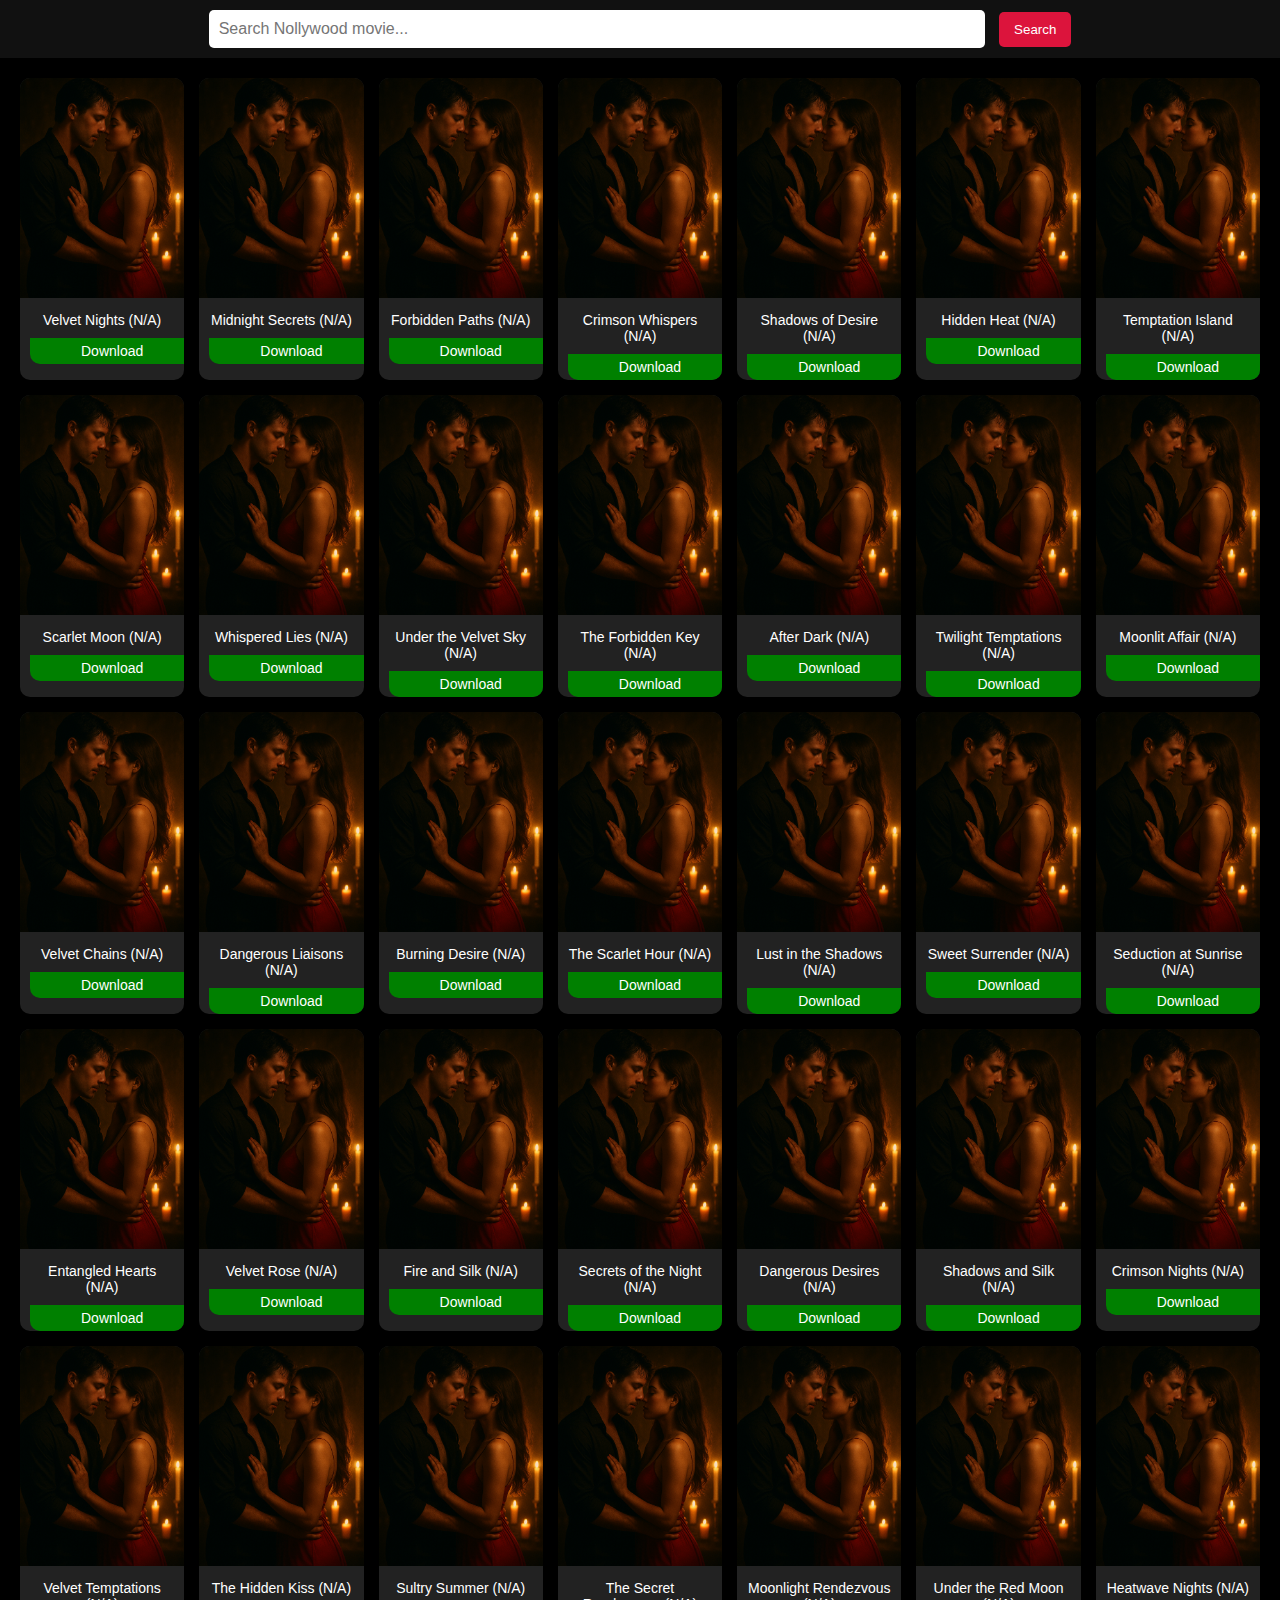
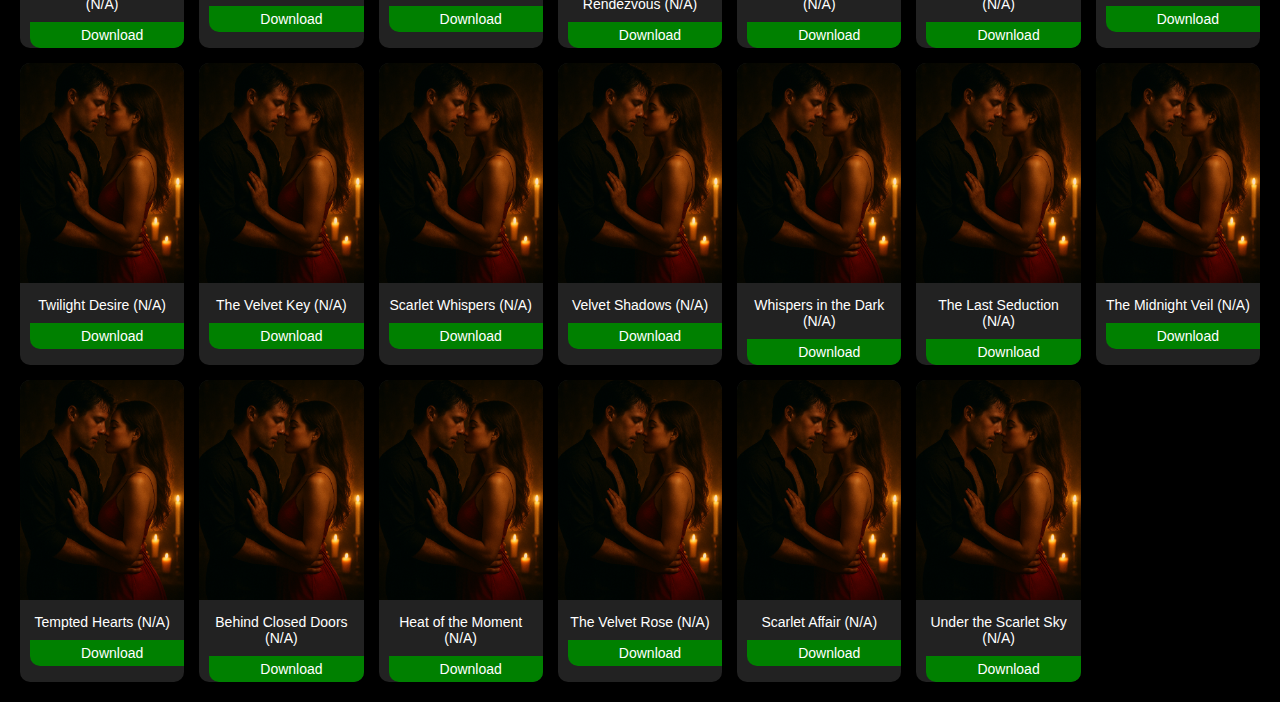
<file: Adult Movie(18).html>
<!DOCTYPE html>

<html lang="en">

<head>

<meta charset="UTF-8" />

<meta name="viewport" content="width=device-width, initial-scale=1.0"/>

<title>Nollywood Movies – OASIS</title>

<link rel="stylesheet" href="https://cdnjs.cloudflare.com/ajax/libs/font-awesome/6.4.0/css/all.min.css" />

<style>

body {

background-color: black;

color: white;

font-family: Arial, sans-serif;

margin: 0;

padding: 0;

}

header {

background-color: #111;

padding: 10px;

text-align: center;

position: sticky;

top: 0;

z-index: 10;

}

input[type="text"] {

width: 60%;

padding: 10px;

border-radius: 5px;

border: none;

outline: none;

font-size: 16px;

}

button {

padding: 10px 15px;

margin-left: 10px;

border: none;

border-radius: 5px;

background-color: crimson;

color: white;

cursor: pointer;

}

.movies-container {

display: grid;

grid-template-columns: repeat(auto-fill, minmax(150px, 1fr));

gap: 15px;

padding: 20px;

}

.movie {

background-color: #222;

border-radius: 10px;

overflow: hidden;

text-align: center;

transition: transform 0.2s;

position: relative;

}

.movie:hover {

transform: scale(1.05);

}

.movie img {

width: 100%;

height: 220px;

object-fit: cover;

cursor: pointer;

}

.movie-title {

padding: 10px;

font-size: 14px;

}

.download-btn {

background-color: green;

color: white;

padding: 5px 10px;

border: none;

border-radius: 0 0 10px 10px;

width: 100%;

cursor: pointer;

font-size: 14px;

}

.highlight {

outline: 3px solid yellow;

}

#unavailablePopup {

display: none;

position: fixed;

top: 50%;

left: 50%;

transform: translate(-50%, -50%);

background: #111;

color: white;

padding: 20px;

border-radius: 12px;

z-index: 9999;

text-align: center;

width: 300px;

box-shadow: 0 0 20px rgba(255,255,255,0.2);

}

@media (max-width: 768px) {

input[type="text"] {

width: 100%;

margin-bottom: 10px;

}

.movies-container {

grid-template-columns: repeat(auto-fill, minmax(120px, 1fr));

}

.movie img {

height: 180px;

}

}

</style>

</head>

<body>

<header>

<input type="text" id="searchInput" placeholder="Search Nollywood movie..." />

<button onclick="searchMovie()">Search</button>

</header>

<div class="movies-container" id="moviesContainer"></div>

<!-- Popup -->

<div id="unavailablePopup">

<p id="unavailableMessage">This movie is not available for download.<br>Use the message icon to request it.</p>

<button onclick="closeUnavailable()">Close</button>

</div>


<script>

const container = document.getElementById('moviesContainer');

const movieList = {

  "Velvet Nights": { "year": "2023", "link": "https://example.com/velvetnights2023.zip" },
    "Midnight Secrets": { "year": "2021", "link": "https://example.com/midnightsecrets2021.zip" },
    "Forbidden Paths": { "year": "2020", "link": "https://example.com/forbiddenpaths2020.zip" },
    "Crimson Whispers": { "year": "2019", "link": "https://example.com/crimsonwhispers2019.zip" },
    "Shadows of Desire": { "year": "2022", "link": "https://example.com/shadowsofdesire2022.zip" },
    "Hidden Heat": { "year": "2023", "link": "https://example.com/hiddenheat2023.zip" },
    "Temptation Island": { "year": "2020", "link": "https://example.com/temptationisland2020.zip" },
    "Scarlet Moon": { "year": "2021", "link": "https://example.com/scarletmoon2021.zip" },
    "Whispered Lies": { "year": "2018", "link": "https://example.com/whisperedlies2018.zip" },
    "Under the Velvet Sky": { "year": "2022", "link": "https://example.com/underthevelvetsky2022.zip" },
    "The Forbidden Key": { "year": "2023", "link": "https://example.com/theforbiddenkey2023.zip" },
    "After Dark": { "year": "2019", "link": "https://example.com/afterdark2019.zip" },
    "Twilight Temptations": { "year": "2020", "link": "https://example.com/twilighttemptations2020.zip" },
    "Moonlit Affair": { "year": "2021", "link": "https://example.com/moonlitaffair2021.zip" },
    "Velvet Chains": { "year": "2022", "link": "https://example.com/velvetchains2022.zip" },
    "Dangerous Liaisons": { "year": "2018", "link": "https://example.com/dangerousliaisons2018.zip" },
    "Burning Desire": { "year": "2023", "link": "https://example.com/burningdesire2023.zip" },
    "The Scarlet Hour": { "year": "2020", "link": "https://example.com/thescarlethour2020.zip" },
    "Lust in the Shadows": { "year": "2021", "link": "https://example.com/lustintheshadows2021.zip" },
    "Sweet Surrender": { "year": "2022", "link": "https://example.com/sweetsurrender2022.zip" },
    "Seduction at Sunrise": { "year": "2019", "link": "https://example.com/seductionatsunrise2019.zip" },
    "Entangled Hearts": { "year": "2020", "link": "https://example.com/entangledhearts2020.zip" },
    "Velvet Rose": { "year": "2021", "link": "https://example.com/velvetrose2021.zip" },
    "Fire and Silk": { "year": "2022", "link": "https://example.com/fireandsilk2022.zip" },
    "Secrets of the Night": { "year": "2020", "link": "https://example.com/secretsofthenight2020.zip" },
    "Dangerous Desires": { "year": "2019", "link": "https://example.com/dangerousdesires2019.zip" },
    "Shadows and Silk": { "year": "2022", "link": "https://example.com/shadowsandsilk2022.zip" },
    "Crimson Nights": { "year": "2021", "link": "https://example.com/crimsonnights2021.zip" },
    "Velvet Temptations": { "year": "2023", "link": "https://example.com/velvettemptations2023.zip" },
    "The Hidden Kiss": { "year": "2020", "link": "https://example.com/thehiddenkiss2020.zip" },
    "Sultry Summer": { "year": "2021", "link": "https://example.com/sultrysummer2021.zip" },
    "The Secret Rendezvous": { "year": "2022", "link": "https://example.com/thesecretrendezvous2022.zip" },
    "Moonlight Rendezvous": { "year": "2023", "link": "https://example.com/moonlightrendezvous2023.zip" },
    "Under the Red Moon": { "year": "2020", "link": "https://example.com/undertheredmoon2020.zip" },
    "Heatwave Nights": { "year": "2019", "link": "https://example.com/heatwavenights2019.zip" },
    "Twilight Desire": { "year": "2021", "link": "https://example.com/twilightdesire2021.zip" },
    "The Velvet Key": { "year": "2023", "link": "https://example.com/thevelvetkey2023.zip" },
    "Scarlet Whispers": { "year": "2020", "link": "https://example.com/scarletwhispers2020.zip" },
    "Velvet Shadows": { "year": "2019", "link": "https://example.com/velvetshadows2019.zip" },
    "Whispers in the Dark": { "year": "2022", "link": "https://example.com/whispersinthedark2022.zip" },
    "The Last Seduction": { "year": "2023", "link": "https://example.com/thelastseduction2023.zip" },
    "The Midnight Veil": { "year": "2018", "link": "https://example.com/themidnightveil2018.zip" },
    "Tempted Hearts": { "year": "2019", "link": "https://example.com/temptedhearts2019.zip" },
    "Behind Closed Doors": { "year": "2020", "link": "https://example.com/behindcloseddoors2020.zip" },
    "Heat of the Moment": { "year": "2021", "link": "https://example.com/heatofthemoment2021.zip" },
    "The Velvet Rose": { "year": "2022", "link": "https://example.com/thevelvetrose2022.zip" },
    "Scarlet Affair": { "year": "2019", "link": "https://example.com/scarletaffair2019.zip" },
    "Under the Scarlet Sky": { "year": "2020", "link": "https://example.com/underthescarletsky2020.zip" }


};

const displayed = new Set();

const tmdbKey = ['b49', '2cc', 'c66', '9864', 'b0f4', 'df2a', 'afe0', '485b', '8af'].join('');

const DEFAULT_POSTER = "defult adut poster.png"; // Change to your actual default poster

async function fetchValidPosters() {

const moviesData = [];

for (const title in movieList) {

const info = movieList[title];

const data = await fetchTMDbData(title);

const uniqueID = `${title.toLowerCase()}_${data.year}`;

if (!displayed.has(uniqueID)) {

displayed.add(uniqueID);

moviesData.push({

title,

year: data.year,

poster: data.poster,

link: info.link

});

}

}

// ✅ Sort by year (most recent first, oldest last)

moviesData.sort((a, b) => {

const yearA = parseInt(a.year) || 0;

const yearB = parseInt(b.year) || 0;

return yearB - yearA;

});

// Display sorted movies

moviesData.forEach(movie => {

addMovieToDOM(movie.title, movie.year, movie.poster, movie.link);

});

}

async function fetchTMDbData(title) {

const url = `https://api.themoviedb.org/3/search/multi?api_key=${tmdbKey}&query=${encodeURIComponent(title)}&include_adult=true`;

try {

const res = await fetch(url);

const data = await res.json();

if (data.results && data.results.length > 0) {

const match = data.results[0];

const year = match.release_date

? match.release_date.split("-")[0]

: match.first_air_date

? match.first_air_date.split("-")[0]

: "N/A";

const poster = match.poster_path

? `https://image.tmdb.org/t/p/w500${match.poster_path}`

: DEFAULT_POSTER;

return { poster, year, adult: match.adult || false };

}

} catch (e) {

console.error(e);

}

return { poster: DEFAULT_POSTER, year: "N/A", adult: false };

}

function addMovieToDOM(title, year, poster) {

const div = document.createElement('div');

div.className = 'movie';

div.setAttribute('data-title', title.toLowerCase());

const downloadUrl = `download.php?movie=${encodeURIComponent(title)}&year=${encodeURIComponent(year)}`;

div.innerHTML = `

<img src="${poster}" alt="${title}">

<div class="movie-title">${title}${year ? ` (${year})` : ""}</div>

<button class="download-btn" onclick="window.location.href='${downloadUrl}'">Download</button>

`;

container.appendChild(div);

}

function searchMovie() {

const inputRaw = document.getElementById("searchInput").value.trim();

const input = inputRaw.toLowerCase();

const movieDivs = document.querySelectorAll(".movie");

let found = false;

movieDivs.forEach(div => div.classList.remove("highlight"));

for (const div of movieDivs) {

const title = div.getAttribute("data-title")?.trim().toLowerCase();

if (title === input || title.includes(input)) {

div.scrollIntoView({ behavior: "smooth", block: "center" });

div.classList.add("highlight");

setTimeout(() => div.classList.remove("highlight"), 3000);

found = true;

break;

}

}

if (!found) {

document.getElementById("unavailableMessage").innerHTML =

`"${inputRaw}" is not available.<br>Use the message icon to request it.`;

document.getElementById("unavailablePopup").style.display = "block";

}

}

function closeUnavailable() {

document.getElementById("unavailablePopup").style.display = "none";

}

document.getElementById("searchInput").addEventListener("keydown", function (e) {

if (e.key === "Enter") {

e.preventDefault();

searchMovie();

}

});

fetchValidPosters();

</script>

</body>

</html>
</file>
